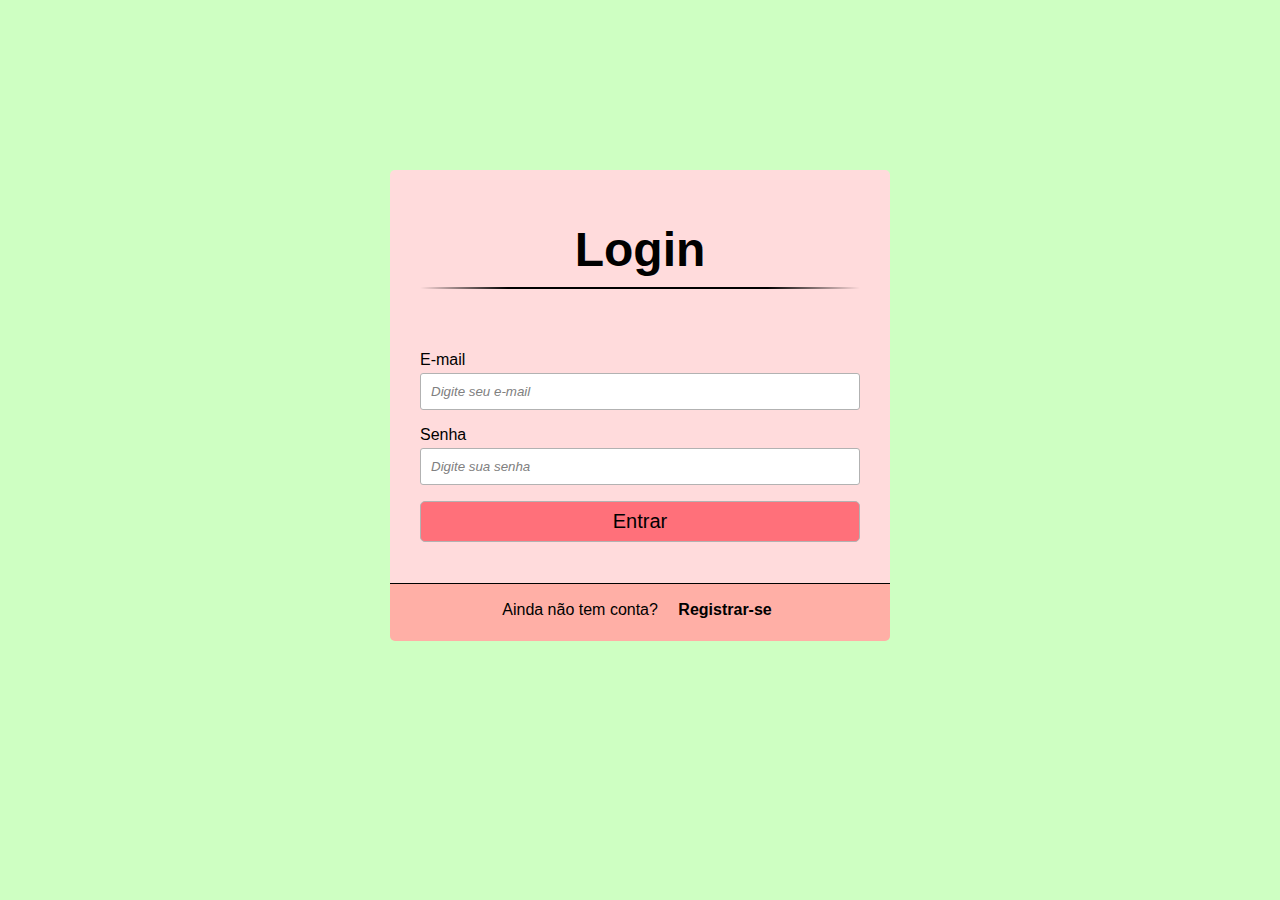
<file: Trabalho 1/site_amanda_jessica_sophia/index.html>
<!DOCTYPE html>
<html>

    <head>
        <link href="css/login.css" rel="stylesheet">
        <meta charset="utf-8">
        <title> Plantoterapia </title>
    </head>

    <body>

        <div class="container" >
             
            <div class="content">      
              <!--FORMULÁRIO DE LOGIN-->
              <div id="login">
                <form> 
                  <h1>Login</h1> 
                  <p> 
                    <label for="email_login"> E-mail </label>
                    <input id="email_login" name="nome_login" required="required" type="text" placeholder="Digite seu e-mail"/>
                  </p>
                   
                  <p> 
                    <label for="senha_login"> Senha</label>
                    <input id="senha_login" name="email_login" required="required" type="password" placeholder="Digite sua senha" /> 
                  </p>
                   
                  <p> 
                    <button type="entrar"> <a href="home.html"> Entrar </a> </button>
                  </p>
                   
                  <p class="link">
                    Ainda não tem conta?
                    <a href="registrar-se.html"> Registrar-se </a>
                  </p>
                </form>
              </div>


    </body>

</html>
</file>
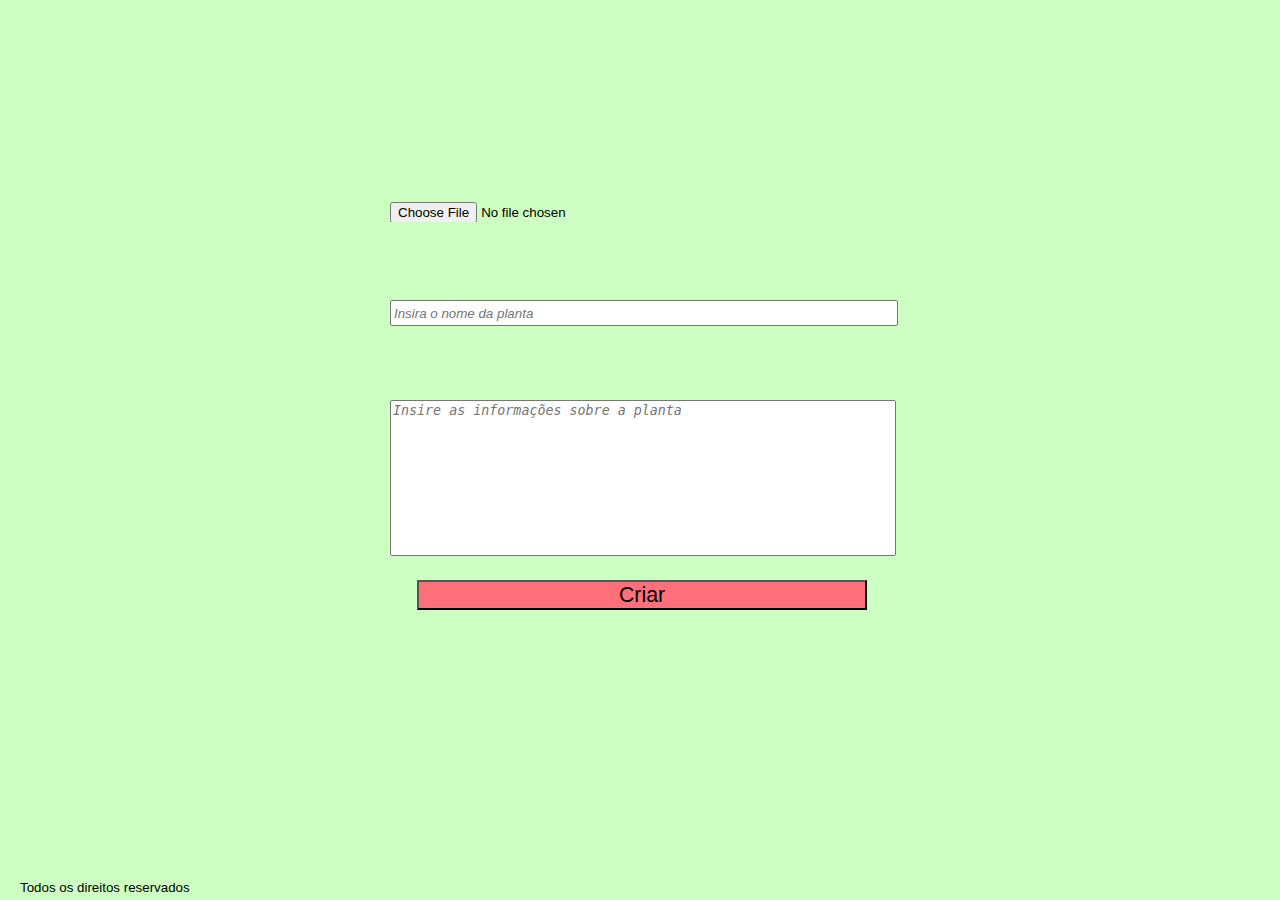
<file: site_amanda_jessica_sophia/adicionarplanta.html>
<!DOCTYPE html>
<!-- Página inacabada, com dificuldades, e enorme falta de tempo para terminar e resolver tudo. -->
<html>

    <head>
        <link href="css/styles.css" rel="stylesheet">
        <meta charset="utf-8">
        <title> Plantoterapia </title>
    </head>

    <body>

        <div class="adicionarplanta">
            <div class="item"> <input type="file" id="fotoplanta" name="planta" accept="image/png, image/jpeg"> </div>
            <div class="item"> <input type="text" id="nomeplanta" name="nomeplanta" placeholder="Insira o nome da planta"> </div>
            <div class="item"> <textarea name="informacoes" cols="40" rows="10" placeholder="Insire as informações sobre a planta"></textarea> </div>
            <div class="item"> <button type="button"> <a href="home.html"> Criar </a> </button> </div>
        </div>
        

        <footer> Todos os direitos reservados </footer>

    </body>

</html>
</file>
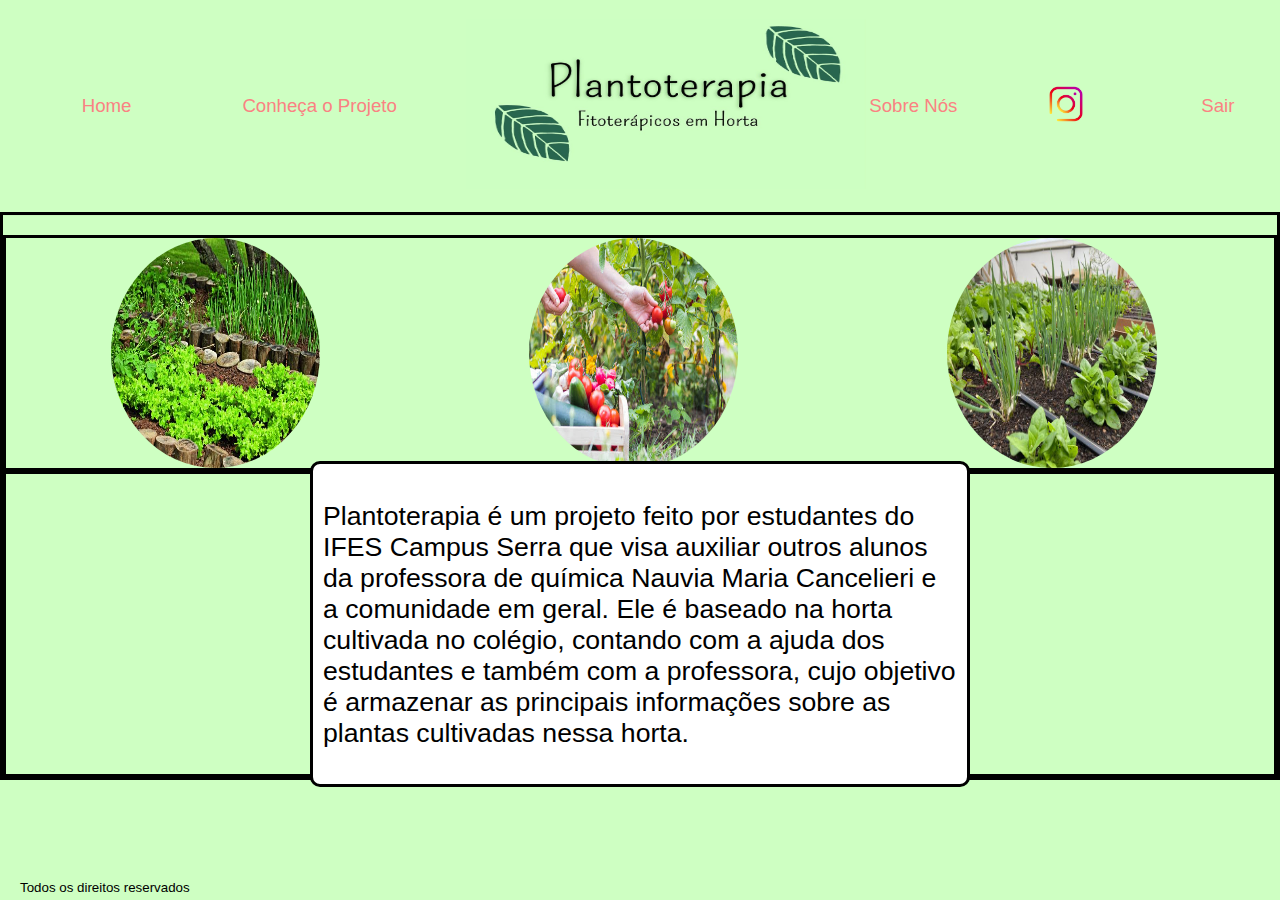
<file: site_amanda_jessica_sophia/conhecaoprojeto.html>
<!DOCTYPE html>
<html>

    <head>
        <link href="css/styles.css" rel="stylesheet">
        <meta charset="utf-8">
        <title> Plantoterapia </title>
    </head>

    <body>
        <div class="header">
            <nav class="header_toolbar">

                <div class="nav_opcao_esq"> 
                    <div class="nav_opcao_esq_child"> <a href="home.html"> Home </a> </div> 
                    <div class="nav_opcao_esq_child"> <a href="conhecaoprojeto.html"> Conheça o Projeto </a> </div> 
                </div>

                <div class="nav_opcao_meio"> <figure> <img id="logo" src="imagem\logo.jpeg"> </figure> </div>

                <div class="nav_opcao_dir"> 
                    <div class="nav_opcao_dir_child"> <a href="sobrenos.html"> Sobre Nós </a> </div>
                    <div class="nav_opcao_esq_child"> <a href="https://www.instagram.com/ifesserra.plantoterapia/"> <img id="logo_insta" src="imagem\instagram.png"> </a> </div>
                    <div class="nav_opcao_dir_child"> <a href="index.html"> Sair </a> </div> 
                </div>

            </nav>    
        </div>


        <div class="conhecaoprojeto">


            <div class="parte1">

                <div class="imagem_redonda">
                    <img src="imagem\horta\1.jpeg">
                </div>

                <div class="imagem_redonda">
                    <img src="imagem\horta\2.jpeg">
                </div>

                <div class="imagem_redonda">
                    <img src="imagem\horta\3.jpeg">
                </div>

            </div>

            <div class="parte2">

                <div class="texto_projeto">
                    <p> Plantoterapia é um projeto feito por estudantes do IFES Campus Serra que visa auxiliar outros alunos da professora de química Nauvia Maria Cancelieri e a comunidade em geral. Ele é baseado na horta cultivada no colégio, contando com a ajuda dos estudantes e também com a professora, cujo objetivo é armazenar as principais informações sobre as plantas cultivadas nessa horta. </p>
                </div>

                <div class="livro_nauvia">

                    <div class="imagem_livro">

                    </div>

                    <div class="texto_livro">

                    </div>

                </div>

            </div>

        </div>

        <footer> Todos os direitos reservados </footer>

    </body>

</html>
</file>
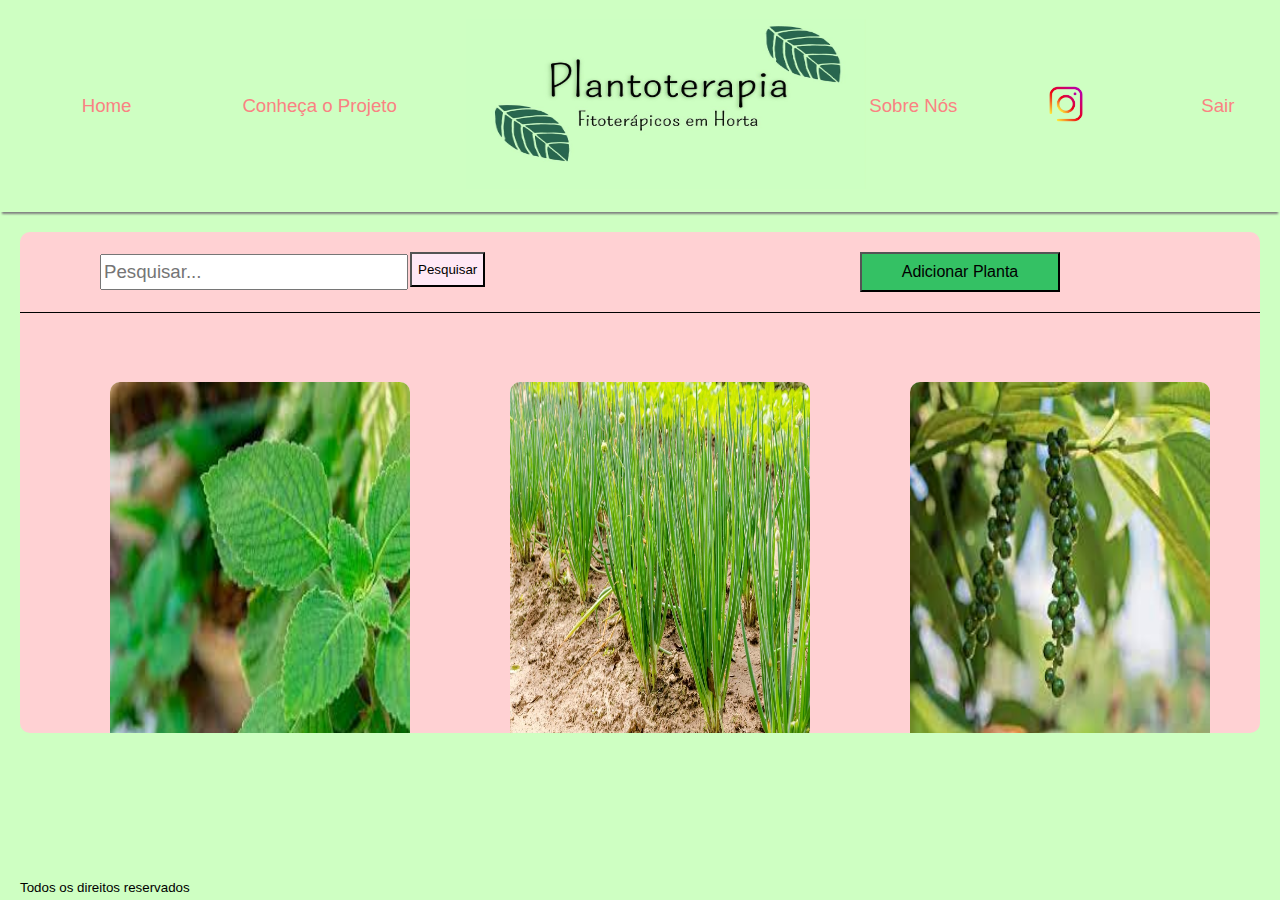
<file: site_amanda_jessica_sophia/home.html>
<!DOCTYPE html>
<html>

    <head>
        <link href="css/styles.css" rel="stylesheet">
        <meta charset="utf-8">
        <title> Plantoterapia </title>
    </head>

    <body>
        <div class="header">
            <nav class="header_toolbar">

                <div class="nav_opcao_esq"> 
                    <div class="nav_opcao_esq_child"> <a href="home.html"> Home </a> </div> 
                    <div class="nav_opcao_esq_child"> <a href="conhecaoprojeto.html"> Conheça o Projeto </a> </div> 
                </div>

                <div class="nav_opcao_meio"> <figure> <img id="logo" src="imagem\logo.jpeg"> </figure> </div>

                <div class="nav_opcao_dir"> 
                    <div class="nav_opcao_dir_child"> <a href="sobrenos.html"> Sobre Nós </a> </div>
                    <div class="nav_opcao_esq_child"> <a href="https://www.instagram.com/ifesserra.plantoterapia/"> <img id="logo_insta" src="imagem\instagram.png"> </a> </div>
                    <div class="nav_opcao_dir_child"> <a href="index.html"> Sair </a> </div> 
                </div>

            </nav>    
        </div>


      <div class="header_posts">

        <input type="text" placeholder="Pesquisar...">
        <button type="pesquisar" id="pesquisar"> Pesquisar </button>
        <button type="adicionar_planta" id="adicionar_planta"> <a href="adicionarplanta.html"> Adicionar Planta </a> </button>

      </div>

      <div class="plantas">

            <ul class="lista_plantas">

                <article> <li> <div class="planta"> 
                    
                    <div class="imagem"> <a href="planta.html"> <img src="imagem\posts\1.jpeg"> </a> </div> 
                    <div class="texto"> <a href="planta.html"> Boldo </a> </div>
                
                </div> </li> </article>

                <article> <li> <div class="planta"> 
                    
                    <div class="imagem"> <a href="planta.html"> <img src="imagem\posts\2.jpeg"> </a> </div> 
                    <div class="texto"> <a href="planta.html"> Cebolinha </a> </div>
                
                </div> </li> </article>

                <article><li> <div class="planta"> 
                    
                    <div class="imagem"> <a href="planta.html"> <img src="imagem\posts\3.jpeg"> </a>  </div> 
                    <div class="texto"> <a href="planta.html"> Pimenta-do-reino </a> </div>
                
                </div> </li> </article>

                <article> <li> <div class="planta"> 
                    
                    <div class="imagem"> <a href="planta.html"> <img src="imagem\posts\4.jpeg"> </a>  </div> 
                    <div class="texto"> <a href="planta.html"> Tomate </a> </div>
                
                </div> </li> </article>

                <article> <li> <div class="planta"> 
                    
                    <div class="imagem"> <a href="planta.html"> <img src="imagem\posts\5.jpeg"> </a> </div> 
                    <div class="texto"> <a href="planta.html"> Alho </a> </div>
                
                </div> </li> </article>

            </ul>
        </div>

        <footer> Todos os direitos reservados </footer>

    </body>

</html>
</file>
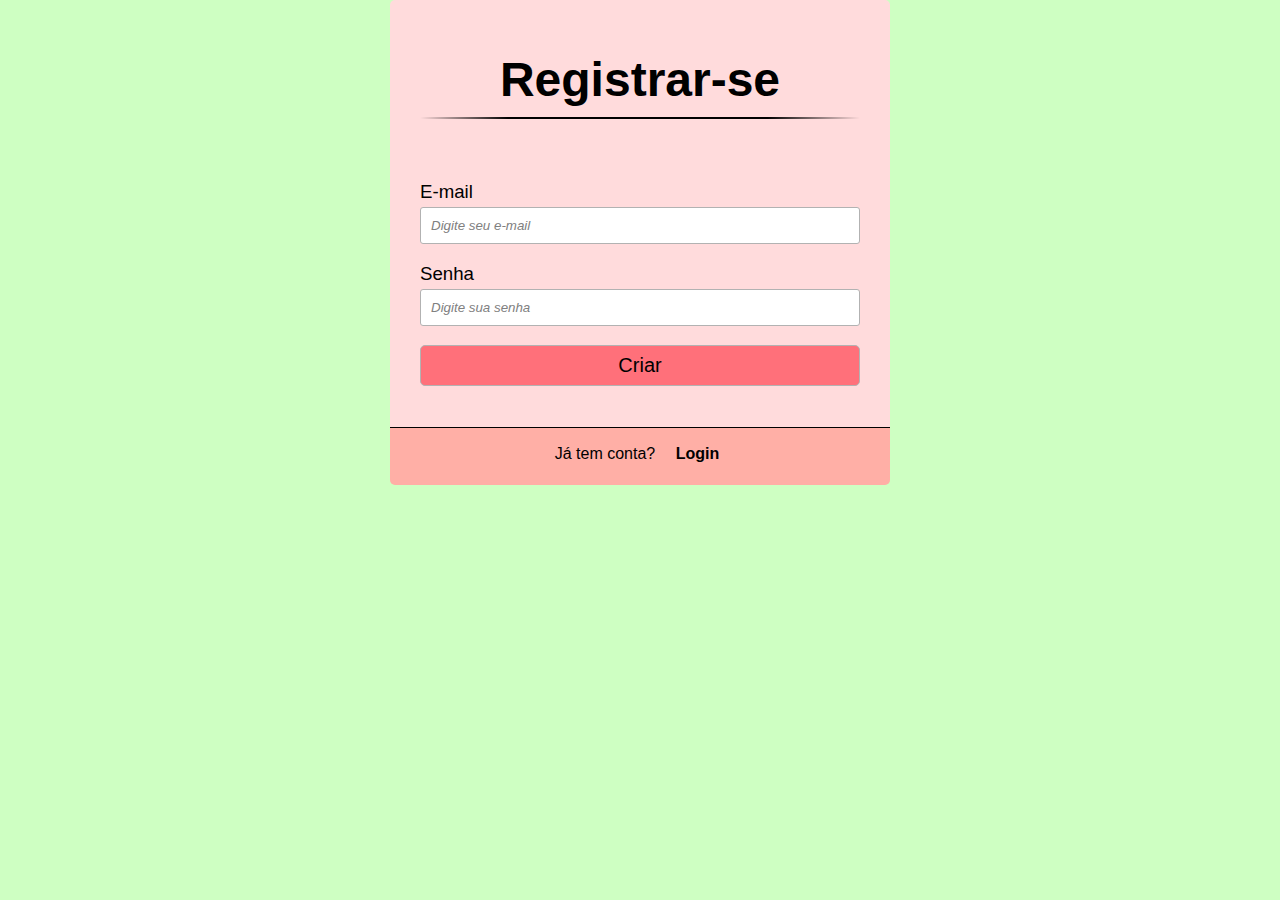
<file: site_amanda_jessica_sophia/registrar-se.html>
<!DOCTYPE html>
<html>

    <head>
        <link href="css/styles.css" rel="stylesheet">
        <meta charset="utf-8">
        <title> Plantoterapia </title>
    </head>

    <body>

        <div class="cadastro" >
             
            <div class="content">      
              <!--FORMULÁRIO DE CADASTRO-->
              <div id="registrar-se">
                <form> 
                  <h1>Registrar-se</h1> 
                  <p> 
                    <label for="email_casatro"> E-mail </label>
                    <input id="email-cadastro" name="email-cadastro" required="required" type="text" placeholder="Digite seu e-mail"/>
                  </p>
                   
                  <p> 
                    <label for="senha_cadastro"> Senha</label>
                    <input id="senha_cadastro" name="senha_casatro" required="required" type="password" placeholder="Digite sua senha" /> 
                  </p>
                   
                  <p> 
                    <button type="entrar"> <a href="home.html"> Criar </a> </button>
                  </p>
                   
                  <p class="link">
                    Já tem conta?
                    <a href="index.html"> Login </a>
                  </p>
                </form>
              </div>


    </body>

</html>
</file>
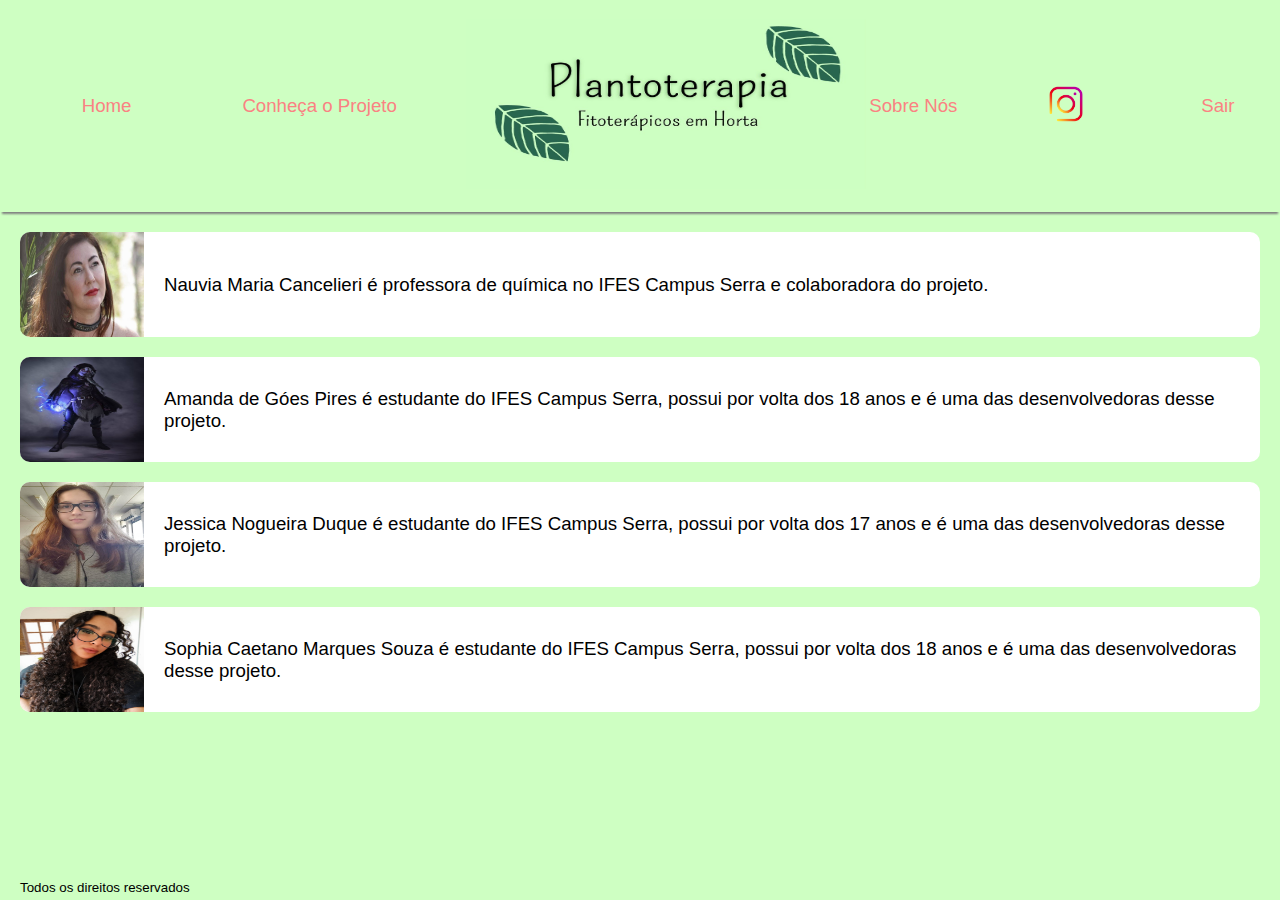
<file: site_amanda_jessica_sophia/sobrenos.html>
<!DOCTYPE html>
<html>

    <head>
        <link href="css/styles.css" rel="stylesheet">
        <meta charset="utf-8">
        <title> Plantoterapia </title>
    </head>

    <body>
        <div class="header">
            <nav class="header_toolbar">

                <div class="nav_opcao_esq"> 
                    <div class="nav_opcao_esq_child"> <a href="home.html"> Home </a> </div> 
                    <div class="nav_opcao_esq_child"> <a href="conhecaoprojeto.html"> Conheça o Projeto </a> </div> 
                </div>

                <div class="nav_opcao_meio"> <figure> <img id="logo" src="imagem\logo.jpeg"> </figure> </div>

                <div class="nav_opcao_dir"> 
                    <div class="nav_opcao_dir_child"> <a href="sobrenos.html"> Sobre Nós </a> </div>
                    <div class="nav_opcao_esq_child"> <a href="https://www.instagram.com/ifesserra.plantoterapia/"> <img id="logo_insta" src="imagem\instagram.png"> </a> </div>
                    <div class="nav_opcao_dir_child"> <a href="index.html"> Sair </a> </div> 
                </div>

            </nav>    
        </div>


        <div class="sobrenos">

                <div class="pessoa"> 
                    <div class="imagem"> <img src="imagem\equipe\nauvia.jpeg"> </div>
                    <div class="texto"> <p> Nauvia Maria Cancelieri é professora de química no IFES Campus Serra e colaboradora do projeto. </p> </div>
                </div>

                <div class="pessoa"> 
                    <div class="imagem"> <img src="imagem\equipe\amanda.jpeg"> </div>
                    <div class="texto"> <p> Amanda de Góes Pires é estudante do IFES Campus Serra, possui por volta dos 18 anos e é uma das desenvolvedoras desse projeto. </p> </div>
                </div>

                <div class="pessoa"> 
                    <div class="imagem"> <img src="imagem\equipe\jessica.jpeg"> </div>
                    <div class="texto"> <p> Jessica Nogueira Duque é estudante do IFES Campus Serra, possui por volta dos 17 anos e é uma das desenvolvedoras desse projeto. </p> </div>
                </div>

                <div class="pessoa"> 
                    <div class="imagem"> <img src="imagem\equipe\sophia.jpeg"> </div>
                    <div class="texto"> <p> Sophia Caetano Marques Souza é estudante do IFES Campus Serra, possui por volta dos 18 anos e é uma das desenvolvedoras desse projeto. </p> </div>
                </div>
            

        </div>

        <footer> Todos os direitos reservados </footer>

    </body>

</html>
</file>
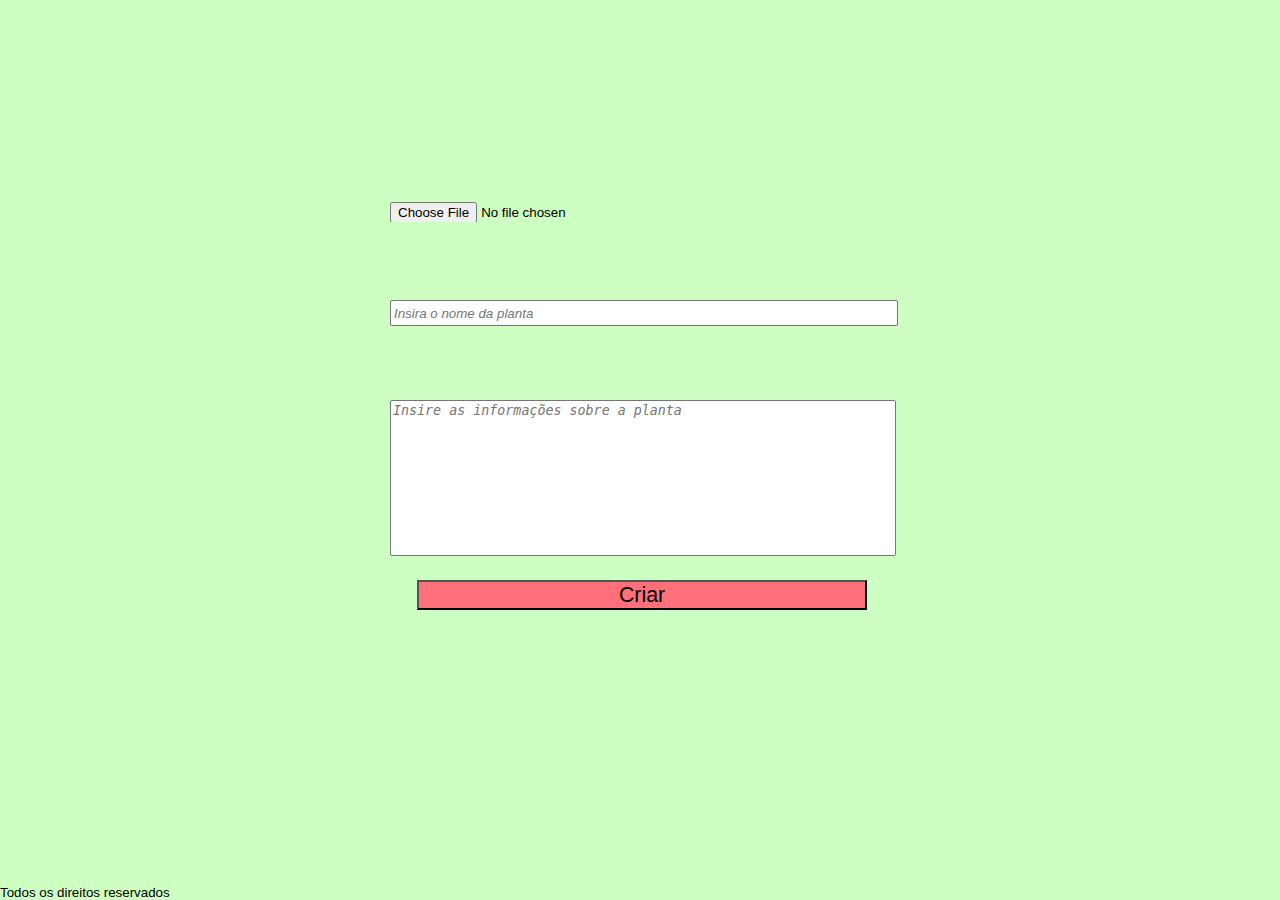
<file: Trabalho 1/site_amanda_jessica_sophia/adicionarplanta.html>
<!DOCTYPE html>
<!-- Página inacabada, com dificuldades, e enorme falta de tempo para terminar e resolver tudo. -->
<html>

    <head>
        <link href="css/adicionarplanta.css" rel="stylesheet">
        <meta charset="utf-8">
        <title> Plantoterapia </title>
    </head>

    <body>

        <div class="adicionarplanta">

            <div class="item"> <input type="file" id="fotoplanta" name="planta" accept="image/png, image/jpeg"> </div>
            <div class="item"> <input type="text" id="nomeplanta" name="nomeplanta" placeholder="Insira o nome da planta"> </div>
            <div class="item"> <textarea name="informacoes" cols="40" rows="10" placeholder="Insire as informações sobre a planta"></textarea> </div>
            <div class="item"> <button type="button"> <a href="home.html"> Criar </a> </button> </div>
        </div>
        

        <footer> Todos os direitos reservados </footer>

    </body>

</html>
</file>
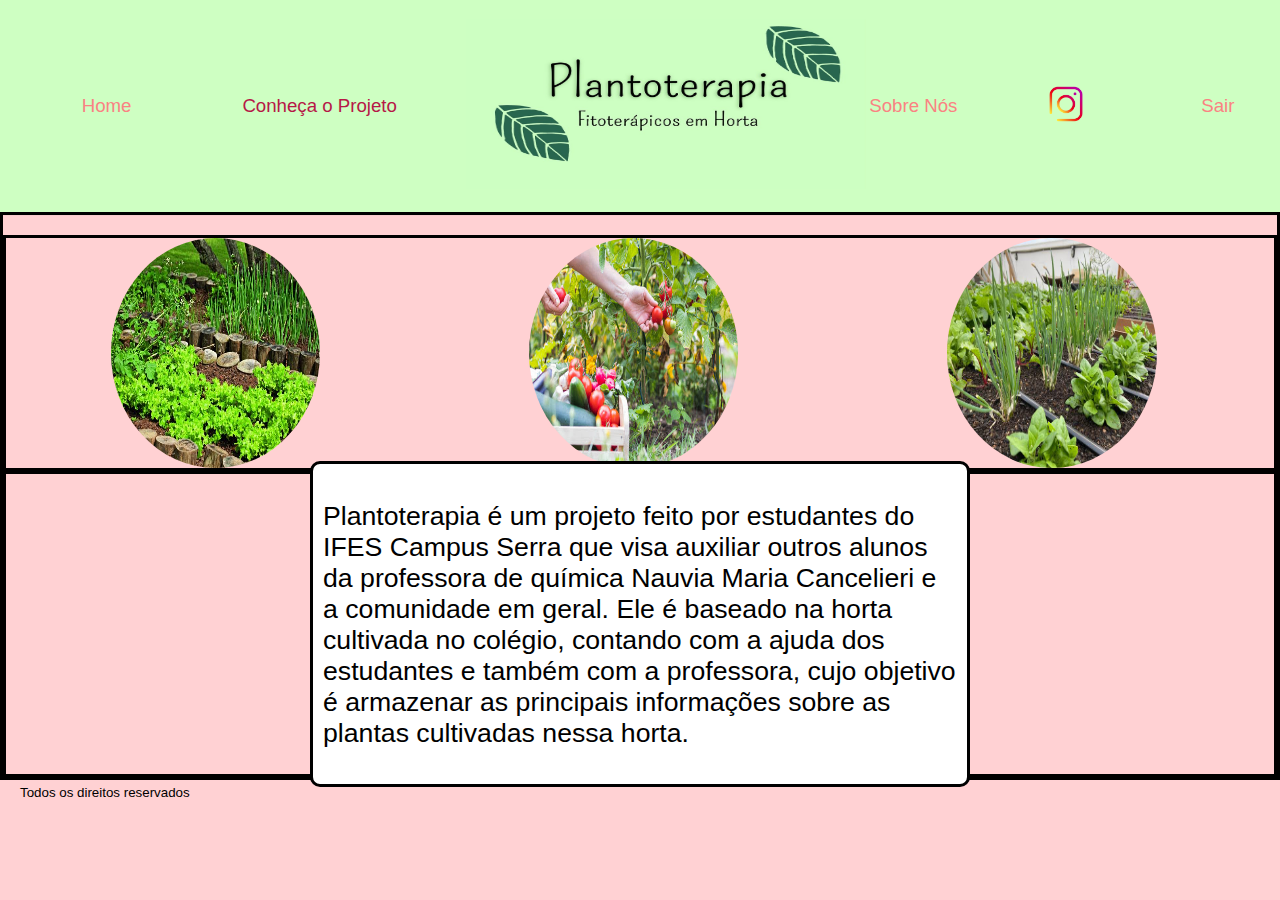
<file: Trabalho 1/site_amanda_jessica_sophia/conhecaoprojeto.html>
<!DOCTYPE html>
<html>

    <head>
        <link href="css/conhecaoprojeto.css" rel="stylesheet">
        <meta charset="utf-8">
        <title> Plantoterapia </title>
    </head>

    <body>
        <div class="header">
            <nav class="header_toolbar">

                <div class="nav_opcao_esq"> 
                    <div class="nav_opcao_esq_child"> <a href="home.html"> Home </a> </div> 
                    <div class="nav_opcao_esq_child"> <a href="conhecaoprojeto.html"  id="pagina_atual"> Conheça o Projeto </a> </div> 
                </div>

                <div class="nav_opcao_meio"> <figure> <img id="logo" src="imagem\logo.jpeg"> </figure> </div>

                <div class="nav_opcao_dir"> 
                    <div class="nav_opcao_dir_child"> <a href="sobrenos.html"> Sobre Nós </a> </div>
                    <div class="nav_opcao_esq_child"> <a href="https://www.instagram.com/ifesserra.plantoterapia/"> <img id="logo_insta" src="imagem\instagram.png"> </a> </div>
                    <div class="nav_opcao_dir_child"> <a href="index.html"> Sair </a> </div> 
                </div>

            </nav>    
        </div>


        <div class="conhecaoprojeto">


            <div class="parte1">

                <div class="imagem_redonda">
                    <img src="imagem\horta\1.jpeg">
                </div>

                <div class="imagem_redonda">
                    <img src="imagem\horta\2.jpeg">
                </div>

                <div class="imagem_redonda">
                    <img src="imagem\horta\3.jpeg">
                </div>

            </div>

            <div class="parte2">

                <div class="texto_projeto">
                    <p> Plantoterapia é um projeto feito por estudantes do IFES Campus Serra que visa auxiliar outros alunos da professora de química Nauvia Maria Cancelieri e a comunidade em geral. Ele é baseado na horta cultivada no colégio, contando com a ajuda dos estudantes e também com a professora, cujo objetivo é armazenar as principais informações sobre as plantas cultivadas nessa horta. </p>
                </div>

                <div class="livro_nauvia">

                    <div class="imagem_livro">

                    </div>

                    <div class="texto_livro">

                    </div>

                </div>

            </div>

        </div>

        <footer> Todos os direitos reservados </footer>

    </body>

</html>
</file>
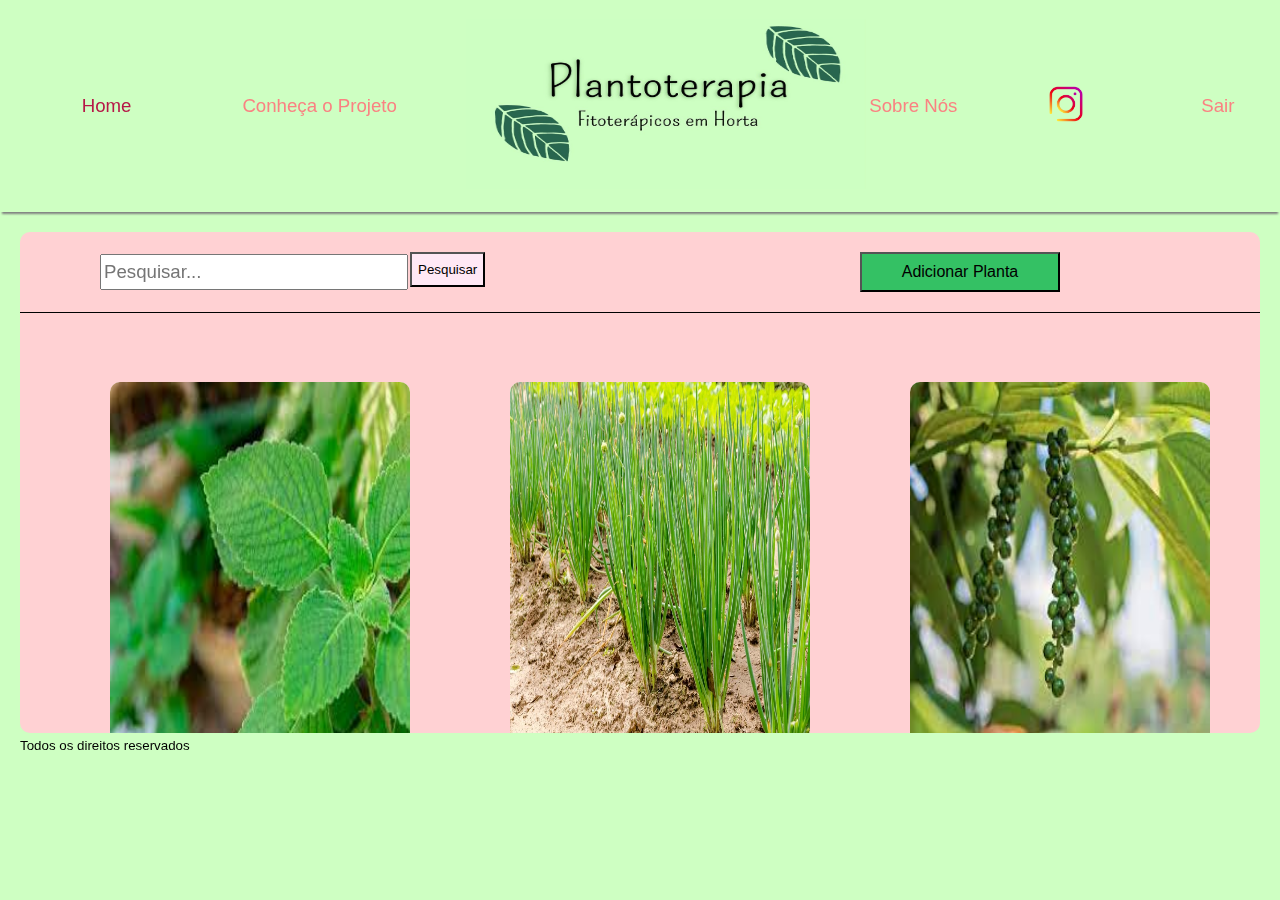
<file: Trabalho 1/site_amanda_jessica_sophia/home.html>
<!DOCTYPE html>
<html>

    <head>
        <link href="css/styles.css" rel="stylesheet">
        <meta charset="utf-8">
        <title> Plantoterapia </title>
    </head>

    <body>
        <div class="header">
            <nav class="header_toolbar">

                <div class="nav_opcao_esq"> 
                    <div class="nav_opcao_esq_child"> <a href="home.html" id="pagina_atual"> Home </a> </div> 
                    <div class="nav_opcao_esq_child"> <a href="conhecaoprojeto.html"> Conheça o Projeto </a> </div> 
                </div>

                <div class="nav_opcao_meio"> <figure> <img id="logo" src="imagem\logo.jpeg"> </figure> </div>

                <div class="nav_opcao_dir"> 
                    <div class="nav_opcao_dir_child"> <a href="sobrenos.html"> Sobre Nós </a> </div>
                    <div class="nav_opcao_esq_child"> <a href="https://www.instagram.com/ifesserra.plantoterapia/"> <img id="logo_insta" src="imagem\instagram.png"> </a> </div>
                    <div class="nav_opcao_dir_child"> <a href="index.html"> Sair </a> </div> 
                </div>

            </nav>    
        </div>


      <div class="header_posts">

        <input type="text" placeholder="Pesquisar...">
        <button type="pesquisar" id="pesquisar"> Pesquisar </button>
        <button type="adicionar_planta" id="adicionar_planta"> <a href="adicionarplanta.html"> Adicionar Planta </a> </button>

      </div>

      <div class="posts">

            <ul class="lista_posts">

                <article> <li> <div class="post"> 
                    
                    <div class="imagem"> <a href="planta.html"> <img src="imagem\posts\1.jpeg"> </a> </div> 
                    <div class="texto"> <a href="planta.html"> Boldo </a> </div>
                
                </div> </li> </article>

                <article> <li> <div class="post"> 
                    
                    <div class="imagem"> <a href="planta.html"> <img src="imagem\posts\2.jpeg"> </a> </div> 
                    <div class="texto"> <a href="planta.html"> Cebolinha </a> </div>
                
                </div> </li> </article>

                <article><li> <div class="post"> 
                    
                    <div class="imagem"> <a href="planta.html"> <img src="imagem\posts\3.jpeg"> </a>  </div> 
                    <div class="texto"> <a href="planta.html"> Pimenta-do-reino </a> </div>
                
                </div> </li> </article>

                <article> <li> <div class="post"> 
                    
                    <div class="imagem"> <a href="planta.html"> <img src="imagem\posts\4.jpeg"> </a>  </div> 
                    <div class="texto"> <a href="planta.html"> Tomate </a> </div>
                
                </div> </li> </article>

                <article> <li> <div class="post"> 
                    
                    <div class="imagem"> <a href="planta.html"> <img src="imagem\posts\5.jpeg"> </a> </div> 
                    <div class="texto"> <a href="planta.html"> Alho </a> </div>
                
                </div> </li> </article>

            </ul>
        </div>
        
        <article></article>

        <footer> Todos os direitos reservados </footer>

    </body>

</html>
</file>
<file: Trabalho 1/site_amanda_jessica_sophia/css/login.css>
html, body {
    margin:0;
    padding:0;
    font-family: Arial,sans-serif;
    height: 100%;
    overflow: hidden;
}
   
   
html {
    display: table;
    margin: auto;
}

body {
    display: table-cell;
    vertical-align: middle;
    background-color: #CEFFC2;
}

a {
    text-decoration: none;
    color: black;
}

a:visited {
    color: black;
}
   

.content {
    width: 500px;
    min-height: 560px;    
    margin: 0px auto;
    position: relative;   
}

h1 {
    font-size: 48px;
    color: black;
    padding: 2px 0 10px 0;
    font-family: Arial,sans-serif;
    font-weight: bold;
    text-align: center;
    padding-bottom: 30px;
}

h1:after {
    content: ' ';
    display: block;
    width: 100%;
    height: 2px;
    margin-top: 10px;
    background: -webkit-linear-gradient(left, rgba(147,184,189,0) 0%,black 20%, black 53%, black 79%,rgba(147,184,189,0) 100%); 
    background: linear-gradient(left, rgba(147,184,189,0) 0%, black 20%,black 53%,black 79%,rgba(147,184,189,0) 100%); 
}

p {
    margin-bottom:15px;
}
   
.content p:first-child {
    margin: 0px;
}
   
label{
    color: black;
    position: relative;
}

/* placeholder */
::-webkit-input-placeholder  {
    color: gray; 
    font-style: italic;
}
   
input:-moz-placeholder, textarea:-moz-placeholder {
    color: gray;
    font-style: italic;
}

input {
    outline: none;
    width: 95%;
    margin-top: 4px;
    padding: 10px;    
    border: 1px solid #b2b2b2;
    border-radius: 3px;
    border-radius: 3px;
   
}

   
/*estilo do botão submit */
button[type="entrar"] {
    width: 100%!important;
    cursor: pointer;  
    background: #FF707A;
    padding: 8px 5px;
    font-size: 20px;  
    margin-bottom: 10px;  
    border: 1px solid #b2b2b2;
   
    border-radius: 5px;
    border-radius: 5px;
   
}
   
/*estilo do botão submit no hover */
button[type="entrar"]:hover {
    background: #FF4D52;
}


.link {
    position: absolute;
    background: #FFAFA6;
    color: black;
    left: 0px;
    height: 20px;
    width: 440px;
    padding: 17px 30px 20px 30px;
    font-size: 16px;
    text-align: center;
    border-top: 1px solid black;
    border-radius: 0 0  5px 5px;
}
   
.link a {
    font-weight: bold;
    padding: 6px;
    margin-left: 10px;
    border-radius: 4px;
    border-radius: 4px;  
   
}

.link a:hover {
    background: #FF8080;
}

#login {
  position: absolute;
  top: 0px;
  width: 88%;   
  padding: 18px 6% 60px 6%;
  margin: 0 0 0 0;
  background: #FFDBDC;
  border-radius: 5px;
}
</file>
<file: site_amanda_jessica_sophia/css/styles.css>
/* Página em geral */


html, body{
	margin: 0;
    padding: 0;
	font-family: "Arial", sans-serif;
	font-size: 14pt;
    height: 100%;
    overflow: hidden;
}

body {
	background-color: #CEFFC2;
}


/* Navegação */

.header {
	background-color: #CEFFC2;
	box-shadow: 0 4px 2px -2px gray;
    display: flex;
    justify-content: center;
    align-items: center;
}

.header_toolbar {
    width: 100%;
    height: 100%;
    display: flex;
    align-items: center;
}

.header_toolbar a:link {
    color: #fa8282;
    text-decoration: none;
}

.header_toolbar a:visited {
    color: #fa8282;
    text-decoration: none;
}

.header_toolbar a:hover {
    color: #FF2969;
    text-decoration: none;
}

.nav_opcao_meio {
    display: flex;	
    width: 33.3%;
}

.nav_opcao_esq {
    display: flex;
    align-items: center;
    justify-content: center;
    width: 33.3%;
}

.nav_opcao_dir {
    display: flex;
    align-items: center;
    justify-content: center;
    width: 33.3%;
}

.nav_opcao_esq_child {
    display: flex;
    align-items: center;
    justify-content: center;
    width: 50%;
}

.nav_opcao_dir_child {
    display: flex;
    align-items: center;
    justify-content: center;
    width: 33.3%;
}

#logo_insta {
    width: 70px;
    height: 70px;
}

#logo {
	width: 400px;
	height: 170px;
}


/* Rodapé */

footer {
    margin: 5px 20px 5px 20px;
    font-size: 10pt;
    position: absolute;
    bottom: 0;
    left: 0;
}


/* HOME DE VISUALIZAÇÃO - Conteúdo da página (header de posts) */

.header_posts {
	height: 80px;
	margin: 20px 20px 0px 20px;
	background-color: #FFD1D3;
    border-radius: 10px 10px 0px 0px;
    border-bottom-style: solid;
    border-width: 1px;
}

.header_posts input {
    margin-top: 22px;
    width: 300px;
    height: 30px;
    font-size: 14pt;
    overflow: hidden;
    position: absolute;
    left: 100px;
}

.header_posts button {
    margin-top: 20px;
    position: absolute;
}

.header_posts #pesquisar {
    height: 35px;
    background-color: #FFE8F5;
    left: 410px;
}

.header_posts #adicionar_planta {
    width: 200px;
    height: 40px;
    right: 220px;
    background-color: #34c164;
    
}

.header_posts #adicionar_planta a{
    text-decoration: none;
    color: black;
    font-size: 16px;
}

/* HOME DE VISUALIZAÇÃO - Conteúdo da página (lista de plantas) */

.plantas {
	height: 420px;
	margin: 0px 20px 5px 20px;
	background-color: #FFD1D3;
    border-radius: 0px 0px 10px 10px;
    overflow: auto;
    text-align: center;
}

.lista_plantas {
    height: 100%;
    list-style-type: none;
} 

.lista_plantas li {
    margin: 50px;
    width: 25%;
    float: left;
}

.planta {
    background-color: white;
    border-radius: 10px;
    height: 450px;
    margin-bottom: 20px;
}

.plantas .imagem, .plantas .texto{
    width: 100%;
    display: block;
}

.plantas .imagem {
    height: 80%;
}

.plantas .imagem img {
    border-radius: 10px 10px 0px 0px;
    width: 100%;
    height: 100%;
}

.plantas .texto {
    height: 20%;
    display: flex;
    align-items: center;
    justify-content: center;
}

.plantas .planta a {
    text-decoration: none;
    color: black;
    width: 100%;
    height: 100%;
    display: flex;
    align-items: center;
    justify-content: center;
}

/* LOGIN */

.login html {
    display: table;
    margin: auto;
}

.login body {
    display: table-cell;
    vertical-align: middle;
    background-color: #CEFFC2;
}

.login a {
    text-decoration: none;
    color: black;
}

.login a:visited {
    color: black;
}
   

.login .content {
    width: 500px;
    min-height: 560px;    
    margin: 0px auto;
    position: relative;   
}

.login h1 {
    font-size: 48px;
    color: black;
    padding: 2px 0 10px 0;
    font-family: Arial,sans-serif;
    font-weight: bold;
    text-align: center;
    padding-bottom: 30px;
}

.login h1:after {
    content: ' ';
    display: block;
    width: 100%;
    height: 2px;
    margin-top: 10px;
    background: -webkit-linear-gradient(left, rgba(147,184,189,0) 0%,black 20%, black 53%, black 79%,rgba(147,184,189,0) 100%); 
    background: linear-gradient(left, rgba(147,184,189,0) 0%, black 20%,black 53%,black 79%,rgba(147,184,189,0) 100%); 
}

.login p {
    margin-bottom:15px;
}
   
.login .content p:first-child {
    margin: 0px;
}
   
.login label{
    color: black;
    position: relative;
}

/* Placeholder */
.login ::-webkit-input-placeholder  {
    color: gray; 
    font-style: italic;
}
   
.login input:-moz-placeholder, textarea:-moz-placeholder {
    color: gray;
    font-style: italic;
}

.login input {
    outline: none;
    width: 95%;
    margin-top: 4px;
    padding: 10px;    
    border: 1px solid #b2b2b2;
    border-radius: 3px;
    border-radius: 3px;
   
}

   
/* Estilo do botão submit */
.login button[type="submit"] {
    width: 100%!important;
    cursor: pointer;  
    background: #FF707A;
    padding: 8px 5px;
    font-size: 20px;  
    margin-bottom: 10px;  
    border: 1px solid #b2b2b2;
   
    border-radius: 5px;
    border-radius: 5px;
   
}
   
/* Estilo do botão submit no hover */
.login button[type="submit"]:hover {
    background: #FF4D52;
}


.login .link {
    position: absolute;
    background: #FFAFA6;
    color: black;
    left: 0px;
    height: 20px;
    width: 440px;
    padding: 17px 30px 20px 30px;
    font-size: 16px;
    text-align: center;
    border-top: 1px solid black;
    border-radius: 0 0  5px 5px;
}
   
.login .link a {
    font-weight: bold;
    padding: 6px;
    margin-left: 10px;
    border-radius: 4px;
    border-radius: 4px;  
   
}

.login .link a:hover {
    background: #FF8080;
}

.login #login {
  position: absolute;
  top: 0px;
  width: 88%;   
  padding: 18px 6% 60px 6%;
  margin: 0 0 0 0;
  background: #FFDBDC;
  border-radius: 5px;
}

/* CADASTRO */


.cadastro html {
    display: table;
    margin: auto;
}

.cadastro body {
    display: table-cell;
    vertical-align: middle;
    background-color: #CEFFC2;
}

.cadastro a {
    text-decoration: none;
    color: black;
}

.cadastro a:visited {
    color: black;
}

.cadastro .content {
    width: 500px;
    min-height: 560px;    
    margin: 0px auto;
    position: relative;   
}

.cadastro h1 {
    font-size: 48px;
    color: black;
    padding: 2px 0 10px 0;
    font-family: Arial,sans-serif;
    font-weight: bold;
    text-align: center;
    padding-bottom: 30px;
}

.cadastro h1:after {
    content: ' ';
    display: block;
    width: 100%;
    height: 2px;
    margin-top: 10px;
    background: -webkit-linear-gradient(left, rgba(147,184,189,0) 0%,black 20%, black 53%, black 79%,rgba(147,184,189,0) 100%); 
    background: linear-gradient(left, rgba(147,184,189,0) 0%, black 20%,black 53%,black 79%,rgba(147,184,189,0) 100%); 
}

.cadastro p {
    margin-bottom:15px;
}
   
.cadastro .content p:first-child {
    margin: 0px;
}
   
.cadastro label{
    color: black;
    position: relative;
}

/* Placeholder */
.cadastro ::-webkit-input-placeholder  {
    color: gray; 
    font-style: italic;
}
   
.cadastro input:-moz-placeholder, textarea:-moz-placeholder {
    color: gray;
    font-style: italic;
}

.cadastro input {
    outline: none;
    width: 95%;
    margin-top: 4px;
    padding: 10px;    
    border: 1px solid #b2b2b2;
   
    border-radius: 3px;
    border-radius: 3px;
   
}

   
.cadastro button[type="entrar"] {
    width: 100%!important;
    cursor: pointer;  
    background: #FF707A;
    padding: 8px 5px;
    font-size: 20px;  
    margin-bottom: 10px;  
    border: 1px solid #b2b2b2;
   
    border-radius: 5px;
    border-radius: 5px;
   
}
   
/* Estilo do botão submit no hover */
.cadastro button[type="entrar"]:hover {
    background: #FF4D52;
}


.cadastro .link {
    position: absolute;
    background: #FFAFA6;
    color: black;
    left: 0px;
    height: 20px;
    width: 440px;
    padding: 17px 30px 20px 30px;
    font-size: 16px;
    text-align: center;
    border-top: 1px solid black;
   
    border-radius: 0 0  5px 5px;
}
   
.cadastro .link a {
    font-weight: bold;
    padding: 6px;
    margin-left: 10px;
   
    border-radius: 4px;
    border-radius: 4px;  
   
}
   
.cadastro .link a:hover {
    background: #FF8080;
}

.cadastro #registrar-se {
  position: absolute;
  top: 0px;
  width: 88%;   
  padding: 18px 6% 60px 6%;
  margin: 0 0 0 0;
  background: #FFDBDC;
  border-radius: 5px;
}

/* ADICIONAR PLANTA */

.adicionarplanta body {
	background-color: #CEFFC2;
}

/* Parte de adicionar informações */

.adicionarplanta {
    position: absolute;
    left: 50%;
    top: 50%;
    transform: translate(-50%, -50%);
    width: 500px;
    height: 500px;
}


.adicionarplanta .item {
    width: 100%;
    height: 20%;
    display: block;
    
}

.adicionarplanta input {
    width: 100%;
    height: 20%;
    

}

.adicionarplanta textarea {
    width: 100%;
    resize: none;
}

.adicionarplanta button {
    width: 90%;
    height: 30%;
    background-color: #FF707A;
    font-size: 16pt;
    position: relative;
    margin-top: 80px;
    margin-left: 27px;
}

.adicionarplanta button a {
    text-decoration: none; 
    color: black;
}

.adicionarplanta #fotoplanta {
    width: 100%;  

}

.adicionarplanta #nomeplanta::placeholder, textarea::placeholder {
    font-style: italic;
}

/* SOBRE NÓS */

.sobrenos body {
	background-color: #FFD1D3;
}

.sobrenos .pessoa {
    background-color: white;
    border-radius: 10px;
    margin: 20px;
    height: 105px;
}

.sobrenos .imagem, .texto{
    height: 100%;
    float: left;
}

.sobrenos .imagem {
    width: 10%;
}

.sobrenos .imagem img {
    width: 100%;
    height: 100%;
    border-radius: 10px 0px 0px 10px;
}

.sobrenos .texto {
    width: 89%;
    display: flex;
    align-items: center;
    overflow: auto;
}

.sobrenos .texto p{
    margin-left: 20px;
}

/* CONHEÇA O PROJETO */

.conhecaoprojeto body {
	background-color: #FFD1D3;
}


.conhecaoprojeto {
    border-style: solid;
    font-size: 20pt;
}

/* Imagens redondas da horta */
.conhecaoprojeto .parte1 {
    border-style: solid;
    height: 230px;
    margin-top: 20px;
}


.conhecaoprojeto .imagem_redonda {
    display: flex;
    justify-content: center;
    width: 33%;
    height: 100%;
    float: left;
}

.conhecaoprojeto .imagem_redonda img {
    border-radius: 50%;
    width: 50%;
}

/* Texto do projeto */

.conhecaoprojeto .parte2 {
    border-style: solid;
    height: 300px;
    display: flex;
    align-items: center;
    justify-content: center;
}

.conhecaoprojeto .texto_projeto {
    border-style: solid;
    width: 50%;
    height: 100%;
    background-color: white;
    border-radius: 10px;
    padding: 10px;
}
</file>
<file: Trabalho 1/site_amanda_jessica_sophia/css/adicionarplanta.css>
html, body{
	margin: 0;
    padding: 0;
	font-family: "Arial", sans-serif;
	font-size: 14pt;
    overflow: hidden;
}

body {
	background-color: #CEFFC2;
}

/* Parte de adicionar informações */

.adicionarplanta {
    position: absolute;
    left: 50%;
    top: 50%;
    transform: translate(-50%, -50%);
    width: 500px;
    height: 500px;
}


.item {
    width: 100%;
    height: 20%;
    display: block;
    
}

input {
    width: 100%;
    height: 20%;
    

}

textarea {
    width: 100%;
    resize: none;
}

button {
    width: 90%;
    height: 30%;
    background-color: #FF707A;
    font-size: 16pt;
    position: relative;
    margin-top: 80px;
    margin-left: 27px;
}

button a {
    text-decoration: none; 
    color: black;
}

#fotoplanta {
    width: 100%;  

}

#nomeplanta::placeholder, textarea::placeholder {
    font-style: italic;
}

/* Rodapé */

footer {
    position: absolute;
    bottom: 0;
    left: 0;
    font-size: 10pt;
}
</file>
<file: Trabalho 1/site_amanda_jessica_sophia/css/conhecaoprojeto.css>
/* PÁGINA NÃO TERMINADA */

html, body{
	margin: 0;
    padding: 0;
	font-family: "Arial", sans-serif;
	font-size: 14pt;
    overflow: hidden;
}


body {
	background-color: #FFD1D3;
}

/* Navegação */

.header {
	background-color: #CEFFC2;
	box-shadow: 0 4px 2px -2px gray;
    display: flex;
    justify-content: center;
    align-items: center;
}

.header_toolbar {
    width: 100%;
    height: 100%;
    display: flex;
    align-items: center;
}

.header_toolbar a:link {
    color: #fa8282;
    text-decoration: none;
}

.header_toolbar a:visited {
    color: #fa8282;
    text-decoration: none;
}

.header_toolbar a:hover {
    color: #FF2969;
    text-decoration: none;
}

#pagina_atual {
    color: #b61847;
}


.nav_opcao_meio {
    display: flex;
    width: 33.3%;
}

.nav_opcao_esq {
    display: flex;
    align-items: center;
    justify-content: center;
    width: 33.3%;
}

.nav_opcao_dir {
    display: flex;
    align-items: center;
    justify-content: center;
    width: 33.3%;
}

.nav_opcao_esq_child {
    display: flex;
    align-items: center;
    justify-content: center;
    width: 50%;
}

.nav_opcao_dir_child {
    display: flex;
    align-items: center;
    justify-content: center;
    width: 33.3%;
}

#logo_insta {
    width: 70px;
    height: 70px;
}

#logo {
	width: 400px;
	height: 170px;
}


/* Conheça o projeto */ 

.conhecaoprojeto {
    border-style: solid;
    font-size: 20pt;
}

/* IMAGENS REDONDAS */
.parte1 {
    border-style: solid;
    height: 230px;
    margin-top: 20px;
}


.imagem_redonda {
    display: flex;
    justify-content: center;
    width: 33%;
    height: 100%;
    float: left;
}

.imagem_redonda img {
    border-radius: 50%;
    width: 50%;
}

/* TEXTO DO PROJETO */

.parte2 {
    border-style: solid;
    height: 300px;
    display: flex;
    align-items: center;
    justify-content: center;
}

.texto_projeto {
    border-style: solid;
    width: 50%;
    height: 100%;
    background-color: white;
    border-radius: 10px;
    padding: 10px;
}


/* Rodapé */

footer {
    margin: 5px 20px 5px 20px;
    font-size: 10pt;
}
</file>
<file: Trabalho 1/site_amanda_jessica_sophia/css/styles.css>
html, body{
	margin: 0;
    padding: 0;
	font-family: "Arial", sans-serif;
	font-size: 14pt;
    overflow: hidden;
}

body {
	background-color: #CEFFC2;
}

/* Navegação */

.header {
	background-color: #CEFFC2;
	box-shadow: 0 4px 2px -2px gray;
    display: flex;
    justify-content: center;
    align-items: center;
}

.header_toolbar {
    width: 100%;
    height: 100%;
    display: flex;
    align-items: center;
}

.header_toolbar a:link {
    color: #fa8282;
    text-decoration: none;
}

.header_toolbar a:visited {
    color: #fa8282;
    text-decoration: none;
}

.header_toolbar a:hover {
    color: #FF2969;
    text-decoration: none;
}

#pagina_atual {
    color: #b61847;
}

.nav_opcao_meio {
    display: flex;	
    width: 33.3%;
}

.nav_opcao_esq {
    display: flex;
    align-items: center;
    justify-content: center;
    width: 33.3%;
}

.nav_opcao_dir {
    display: flex;
    align-items: center;
    justify-content: center;
    width: 33.3%;
}

.nav_opcao_esq_child {
    display: flex;
    align-items: center;
    justify-content: center;
    width: 50%;
}

.nav_opcao_dir_child {
    display: flex;
    align-items: center;
    justify-content: center;
    width: 33.3%;
}

#logo_insta {
    width: 70px;
    height: 70px;
}

#logo {
	width: 400px;
	height: 170px;
}


/* Conteúdo da página (header de posts) */

.header_posts {
	height: 80px;
	margin: 20px 20px 0px 20px;
	background-color: #FFD1D3;
    border-radius: 10px 10px 0px 0px;
    border-bottom-style: solid;
    border-width: 1px;
}

.header_posts input {
    margin-top: 22px;
    width: 300px;
    height: 30px;
    font-size: 14pt;
    overflow: hidden;
    position: absolute;
    left: 100px;
}

.header_posts button {
    margin-top: 20px;
    position: absolute;
}

#pesquisar {
    height: 35px;
    background-color: #FFE8F5;
    left: 410px;
}

#adicionar_planta {
    width: 200px;
    height: 40px;
    right: 220px;
    background-color: #34c164;
    
}

#adicionar_planta a{
    text-decoration: none;
    color: black;
    font-size: 16px;
}

/* Conteúdo da página (lista de plantas) */

.posts {
	height: 420px;
	margin: 0px 20px 5px 20px;
	background-color: #FFD1D3;
    border-radius: 0px 0px 10px 10px;
    overflow: auto;
    text-align: center;
}

.lista_posts {
    height: 100%;
    list-style-type: none;
} 

.lista_posts li {
    margin: 50px;
    width: 25%;
    float: left;
}

.post {
    background-color: white;
    border-radius: 10px;
    height: 450px;
    margin-bottom: 20px;
}

.imagem, .texto{
    width: 100%;
    display: block;
}

.imagem {
    height: 80%;
}

.imagem img {
    border-radius: 10px 10px 0px 0px;
    width: 100%;
    height: 100%;
}

.texto {
    height: 20%;
    display: flex;
    align-items: center;
    justify-content: center;
}

.post a {
    text-decoration: none;
    color: black;
    width: 100%;
    height: 100%;
    display: flex;
    align-items: center;
    justify-content: center;
}


/* Rodapé */

footer {
    margin: 5px 20px 5px 20px;
    font-size: 10pt;
}
</file>
